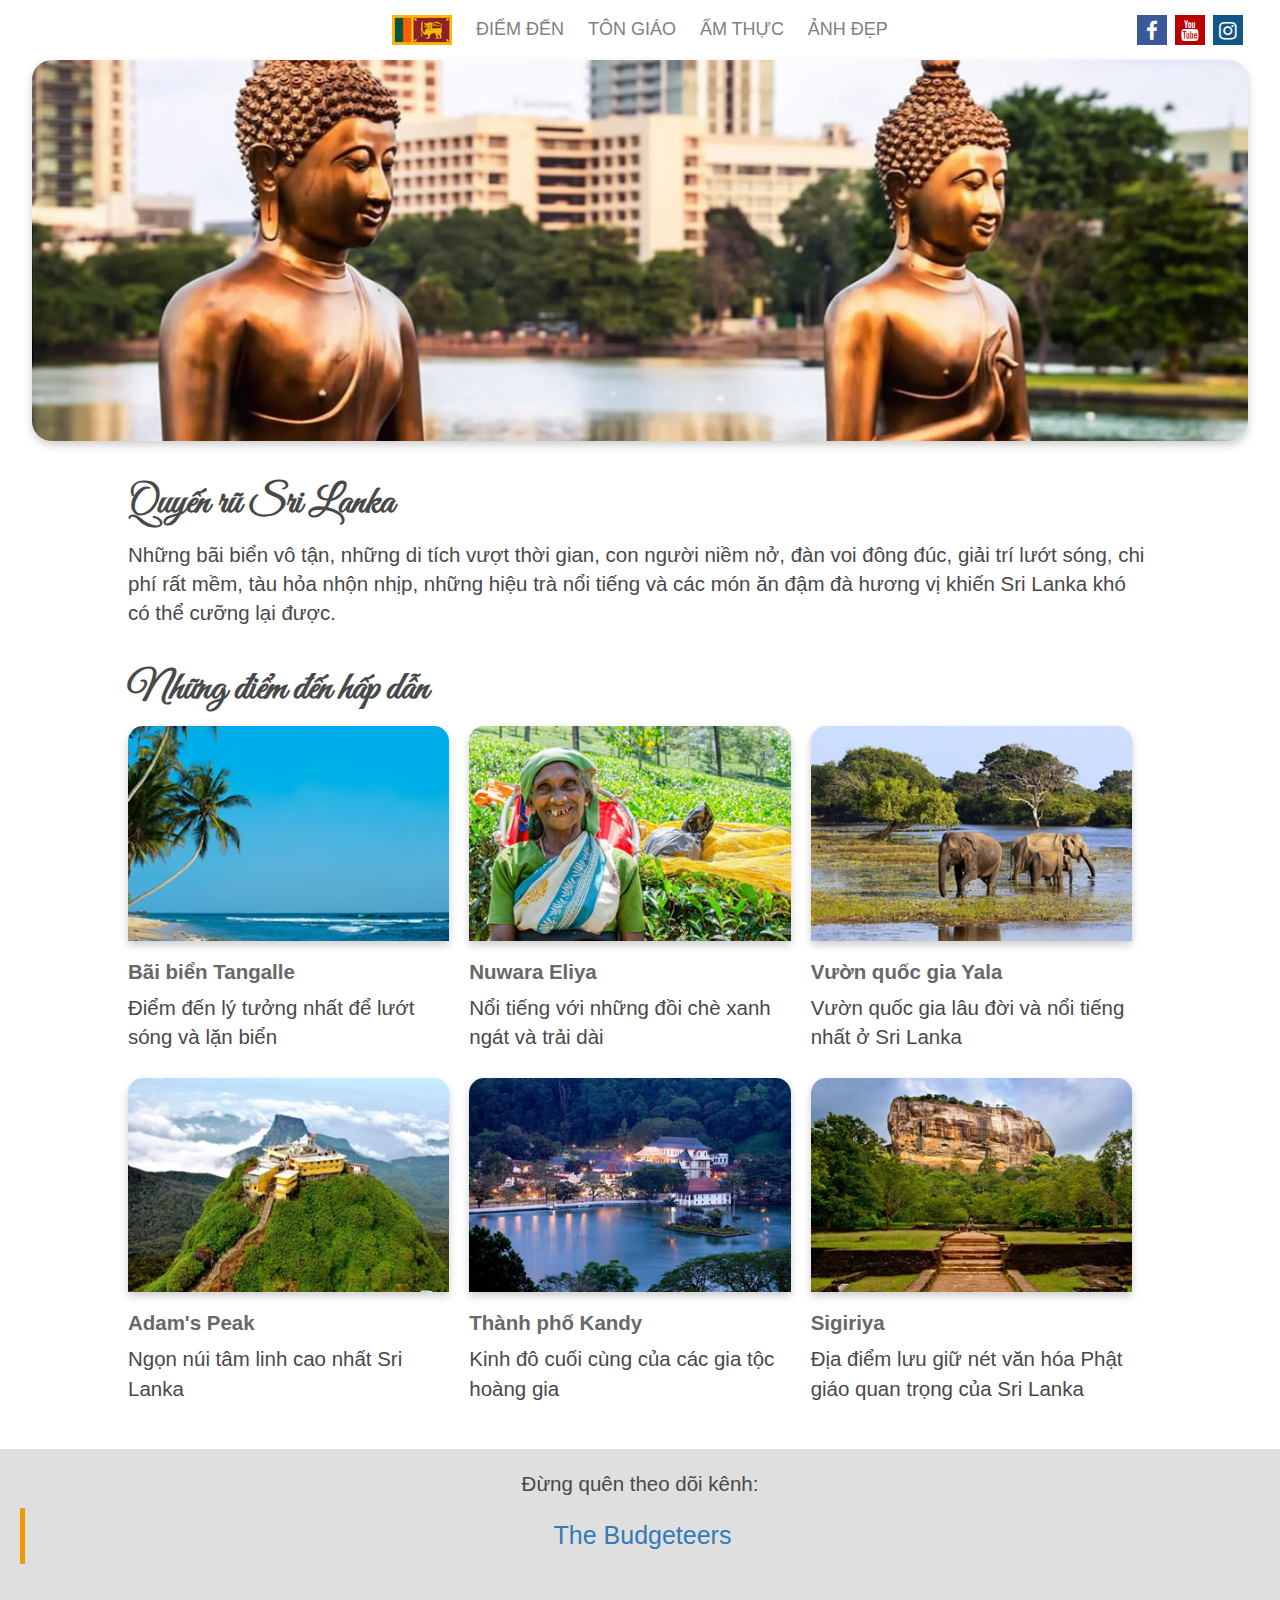
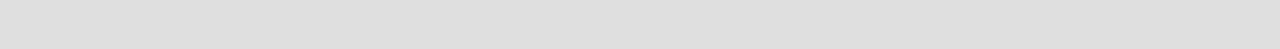
<file: index.html>
<!DOCTYPE html>
<html lang="vi">
<head>
    <meta charset="UTF-8">
    <title>Du lịch Sri Lanka</title>
    <meta name="description" content="Giới thiệu một điểm đến hấp dẫn mới ở Châu Á">
    <meta name="keywords" content="sri lanka, đi đâu ở sri lanka, làm gì ở sri lanka, ăn gì ở sri lanka, du lịch sri lanka, phượt sri lanka, du hành sri lanka, hành trình sri lanka, sri lanka surfing, món ăn sri lanka, cà ri sri lanka, tour sri lanka">
    <meta name="viewport" content="width=device-width, initial-scale=1">
    
    <link rel="stylesheet" href="https://maxcdn.bootstrapcdn.com/bootstrap/3.4.1/css/bootstrap.min.css">
    <link href="https://fonts.googleapis.com/css2?family=Great+Vibes&display=swap" rel="stylesheet">
    <link rel="stylesheet" href="https://cdnjs.cloudflare.com/ajax/libs/font-awesome/4.7.0/css/font-awesome.min.css">
    <link rel="stylesheet" type="text/css" href="style-srilanka.css" > 

    <!-- Global site tag (gtag.js) - Google Analytics -->
    <script async src="https://www.googletagmanager.com/gtag/js?id=G-GMYBDYXPGG"></script>
    <script>
    window.dataLayer = window.dataLayer || [];
    function gtag(){dataLayer.push(arguments);}
    gtag('js', new Date());

    gtag('config', 'G-GMYBDYXPGG');
    </script>
</head>

<body>

<!--------------------- Pluggin facebook--------------------->
    
<div id="fb-root"></div>
    <script async defer crossorigin="anonymous" src="https://connect.facebook.net/en_US/sdk.js#xfbml=1&version=v13.0" nonce="rnxV7V1b"></script>

<!--------------------- Menu--------------------->

<nav>
<ul class="menu">
    <li><a href="index.html"><img src="images/sri-lanka-flag.jpg" alt="Sri Lanka flag"></a></li>
    <li><a href="index.html">Điểm đến</a></li>
    <li><a href="religion.html">Tôn giáo</a></li>
    <li><a href="food.html">Ẩm thực</a></li>
    <li><a href="gallery.html">Ảnh đẹp</a></li>    
</ul>
</nav>

<!---------------------Social media buttons--------------------->

<div class="social">
    <a href="https://www.facebook.com/Budgeteers/" class="fa fa-facebook" target="_blank"></a>
    <a href="https://www.youtube.com/channel/UCckFCPnDSf9mMCkdEq7tTcQ" class="fa fa-youtube" target="_blank"></a>
    <a href="https://www.instagram.com/accounts/login/?next=/thebudgeteers/" class="fa fa-instagram" target="_blank"></a>
</div>


<!---------------------Banner--------------------->

<section class="banner">
    <img src="images/image1.jpg" alt="Quyến rũ Sri Lanka">                  
</section>        

<!---------------------Điểm đến--------------------->

<section class="destination">

    <h1>Quyến rũ Sri Lanka</h1>
    <p>Những bãi biển vô tận, những di tích vượt thời gian, con người niềm nở, đàn voi đông đúc, giải trí lướt sóng, chi phí rất mềm, tàu hỏa nhộn nhịp, những hiệu trà nổi tiếng và các món ăn đậm đà hương vị khiến Sri Lanka khó có thể cưỡng lại được.</p>
    <h1>Những điểm đến hấp dẫn</h1>

    <div class="container-fluid">
        <div class="row">

            <div class="col-xs-12  col-sm-6  col-md-4  column">                
                <a href="view-tangalle.html" title="Bãi biển Tangalle"><img src="images/tangalle.jpg" alt="Bãi biển Tangalle"></a>
                <div class="text">
                    <h2>Bãi biển Tangalle</h2>
                    <p>Điểm đến lý tưởng nhất để lướt sóng và lặn biển</p>
                </div>                                 
            </div>    

            <div class="col-xs-12  col-sm-6  col-md-4  column">                
                <a href="view-tangalle.html" title="Nuwara Eliya"><img src="images/nuwara-eliya.jpg" alt="Nuwara Eliya"></a>
                <div class="text">
                    <h2>Nuwara Eliya</h2>
                    <p>Nổi tiếng với những đồi chè xanh ngát và trải dài </p>
                </div>                                 
            </div>       
  

            <div class="col-xs-12  col-sm-6  col-md-4  column">                
                <a href="view-tangalle.html" title="Vườn quốc gia Yala"><img src="images/yala.jpg" alt="Vườn quốc gia Yala"></a>
                <div class="text">
                    <h2>Vườn quốc gia Yala</h2>
                    <p>Vườn quốc gia lâu đời và nổi tiếng nhất ở Sri Lanka</p>
                </div>                                 
            </div>     


            <div class="col-xs-12  col-sm-6  col-md-4  column">                
                <a href="view-tangalle.html" title="Adams Peak"><img src="images/adams-peak.jpg" alt="Adams Peak"></a>
                <div class="text">
                    <h2>Adam's Peak</h2>
                    <p>Ngọn núi tâm linh cao nhất Sri Lanka</p>
                </div>                                 
            </div>     

           

            <div class="col-xs-12  col-sm-6  col-md-4  column">                
                <a href="view-tangalle.html" title="Thành phố Kandy"><img src="images/kandy.jpg" alt="Thành phố Kandy"></a>
                <div class="text">
                    <h2>Thành phố Kandy</h2>
                    <p>Kinh đô cuối cùng của các gia tộc hoàng gia</p>
                </div>                                 
            </div>         


            <div class="col-xs-12  col-sm-6  col-md-4  column">                
                <a href="view-tangalle.html" title="Sigiriya"><img src="images/sigiriya.jpg" alt="Sigiriya"></a>
                <div class="text">
                    <h2>Sigiriya</h2>
                    <p>Địa điểm lưu giữ nét văn hóa Phật giáo quan trọng của Sri Lanka</p>
                </div>                                 
            </div>     
        </div>            
    </div>    

</section>


<!---------------------Footer--------------------->

<footer>
    <div class="footer">
        <div class="follow">
            <p>Đừng quên theo dõi kênh:</p>
            <div class="fb-page" data-href="https://www.facebook.com/Budgeteers/" data-tabs="timeline" data-width="230" data-height="50" data-small-header="true" data-adapt-container-width="false" data-hide-cover="false" data-show-facepile="false"><blockquote cite="https://www.facebook.com/Budgeteers/" class="fb-xfbml-parse-ignore"><a href="https://www.facebook.com/Budgeteers/">The Budgeteers</a></blockquote></div>
        </div>
    </div>
    </div>

</footer>

</body>
</html>
</file>
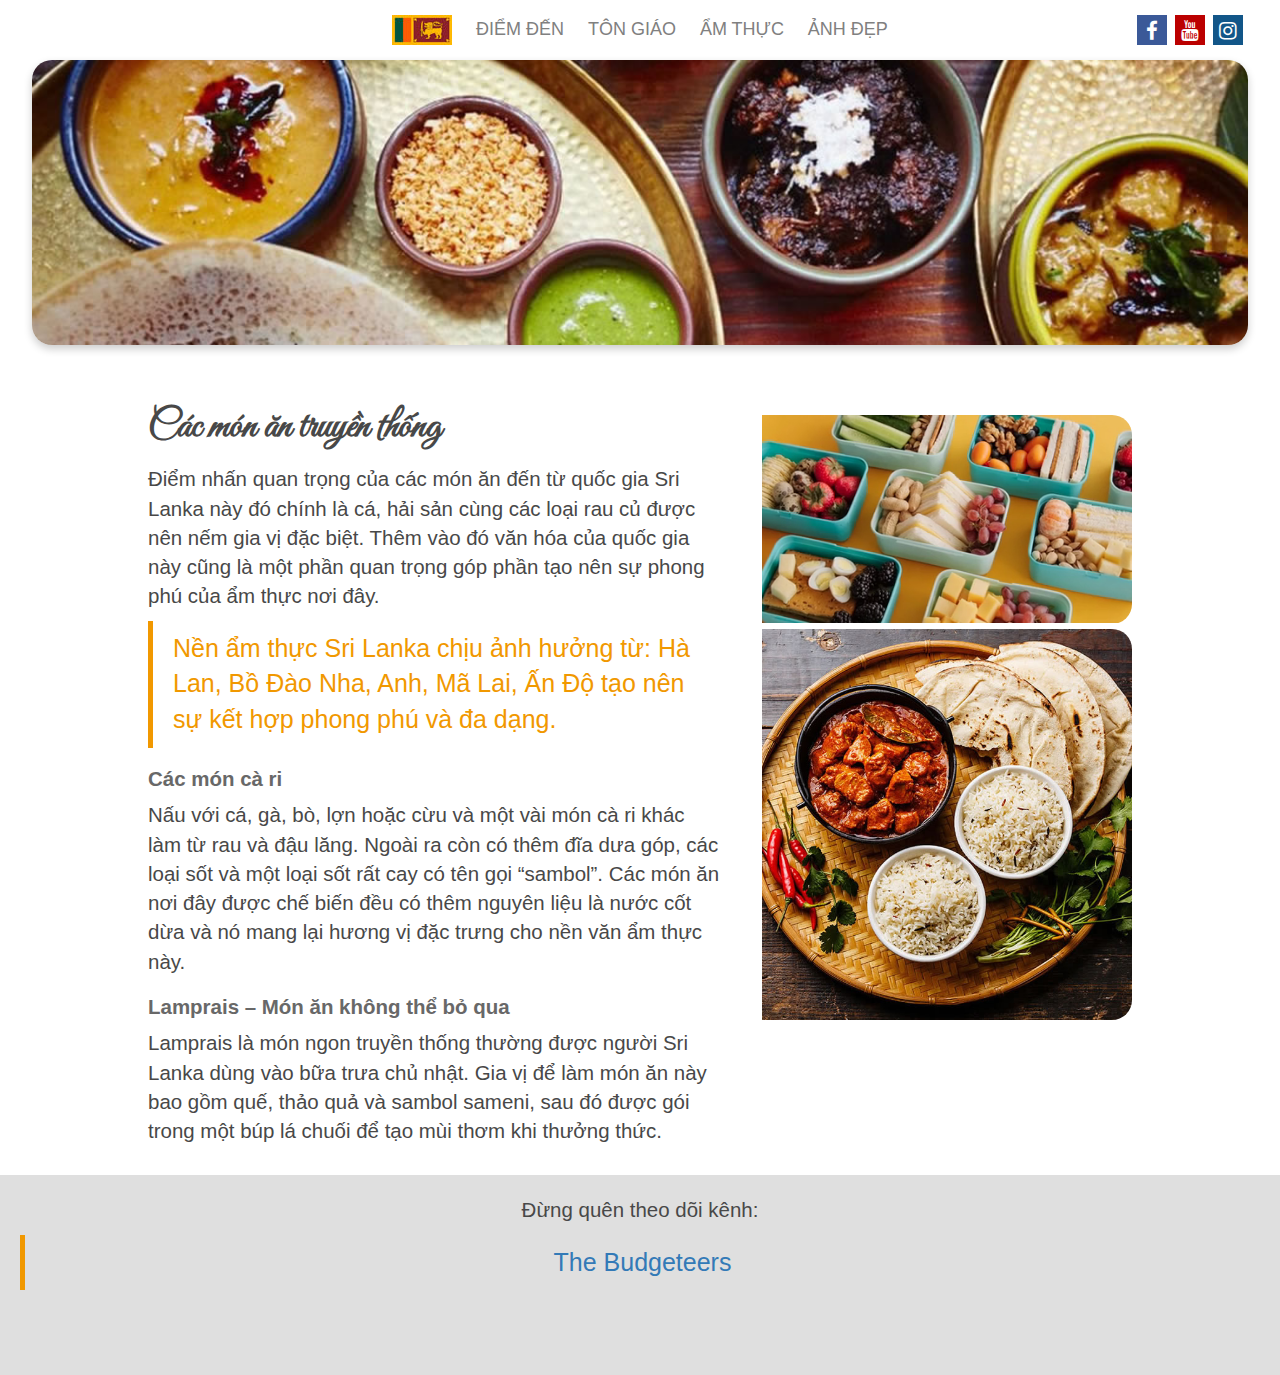
<file: food.html>
<!DOCTYPE html>
<html lang="vi">
<head>
    <meta charset="UTF-8">
    <title>Ẩm thực Sri Lanka</title>
    <meta name="description" content="Các món ăn truyền thống">
    <meta name="keywords" content="món ăn sri lanka, cà ri sri lanka, ẩm thực sri lanka, ẩm thực châu á, thức ăn đường phố sri lanka, hải sản sri lanka, đảo sri lanka, ăn gì ở sri lanka, du lịch sri lanka, món ăn truyền thống">
    <meta name="viewport" content="width=device-width, initial-scale=1">

    <link rel="stylesheet" href="https://maxcdn.bootstrapcdn.com/bootstrap/3.4.1/css/bootstrap.min.css">
    <link href="https://fonts.googleapis.com/css2?family=Great+Vibes&display=swap" rel="stylesheet">
    <link rel="stylesheet" href="https://cdnjs.cloudflare.com/ajax/libs/font-awesome/4.7.0/css/font-awesome.min.css">
    <link rel="stylesheet" type="text/css" href="style-srilanka.css" > 

</head>

<body>

<!--------------------- Pluggin facebook--------------------->
    
<div id="fb-root"></div>
    <script async defer crossorigin="anonymous" src="https://connect.facebook.net/en_US/sdk.js#xfbml=1&version=v13.0" nonce="rnxV7V1b"></script>

<!--------------------- Menu--------------------->

<nav>
<ul class="menu">
    <li><a href="index.html"><img src="images/sri-lanka-flag.jpg" alt="Sri Lanka flag"></a></li>
    <li><a href="index.html">Điểm đến</a></li>
    <li><a href="religion.html">Tôn giáo</a></li>
    <li><a href="food.html">Ẩm thực</a></li>
    <li><a href="gallery.html">Ảnh đẹp</a></li>    
</ul>
</nav>

<!---------------------Social media buttons--------------------->

<div class="social">
    <a href="https://www.facebook.com/Budgeteers/" class="fa fa-facebook" target="_blank"></a>
    <a href="https://www.youtube.com/channel/UCckFCPnDSf9mMCkdEq7tTcQ" class="fa fa-youtube" target="_blank"></a>
    <a href="https://www.instagram.com/accounts/login/?next=/thebudgeteers/" class="fa fa-instagram" target="_blank"></a>
</div>


<!---------------------Banner--------------------->

<section class="banner">
    <img src="images/image4.jpg" alt="Ẩm thực Sri Lanka">                  
</section>        

<!---------------------Main--------------------->

<section class="main">

    
        <div class="content column">
            <h1>Các món ăn truyền thống</h1>
            <p>Điểm nhấn quan trọng của các món ăn đến từ quốc gia Sri Lanka này đó chính là cá, hải sản cùng các loại rau củ được nên nếm gia vị đặc biệt. Thêm vào đó văn hóa của quốc  gia này cũng là một phần quan trọng góp phần tạo nên sự phong phú của ẩm thực nơi đây.</p>           
            
            <blockquote>Nền ẩm thực Sri Lanka chịu ảnh hưởng từ: Hà Lan, Bồ Đào Nha, Anh, Mã Lai, Ấn Độ tạo nên sự kết hợp phong phú và đa dạng.</blockquote>
            <h2>Các món cà ri </h2>
            <p>Nấu với cá, gà, bò, lợn hoặc cừu và một vài món cà ri khác làm từ rau và đậu lăng. Ngoài ra còn có thêm đĩa dưa góp, các loại sốt và một loại sốt rất cay có tên gọi “sambol”. Các món ăn nơi đây được chế biến đều có thêm nguyên liệu là nước cốt dừa và nó mang lại hương vị đặc trưng cho nền văn ẩm thực này.</p>               
            <h2>Lamprais – Món ăn không thể bỏ qua</h2>
            <p>Lamprais là món ngon truyền thống thường được người Sri Lanka dùng vào bữa trưa chủ nhật. Gia vị để làm món ăn này bao gồm quế, thảo quả và sambol sameni, sau đó được gói trong một búp lá chuối để tạo mùi thơm khi thưởng thức.</p>
                
        </div>

        <div class="aside column">
            <video class="food" autoplay muted loop>
                <source src="video/food.mp4" type="video/mp4">
            </video>
            <img src="images/image5.jpg" alt="Ẩm thực Sri Lanka">                  
            
        </div>
    
   

</section>    

<!---------------------Footer--------------------->

<footer>
    <div class="footer">
        <div class="follow">
            <p>Đừng quên theo dõi kênh:</p>
            <div class="fb-page" data-href="https://www.facebook.com/Budgeteers/" data-tabs="timeline" data-width="230" data-height="50" data-small-header="true" data-adapt-container-width="false" data-hide-cover="false" data-show-facepile="false"><blockquote cite="https://www.facebook.com/Budgeteers/" class="fb-xfbml-parse-ignore"><a href="https://www.facebook.com/Budgeteers/">The Budgeteers</a></blockquote></div>
        </div>
    </div>
    </div>

</footer>

</body>
</html>
</file>
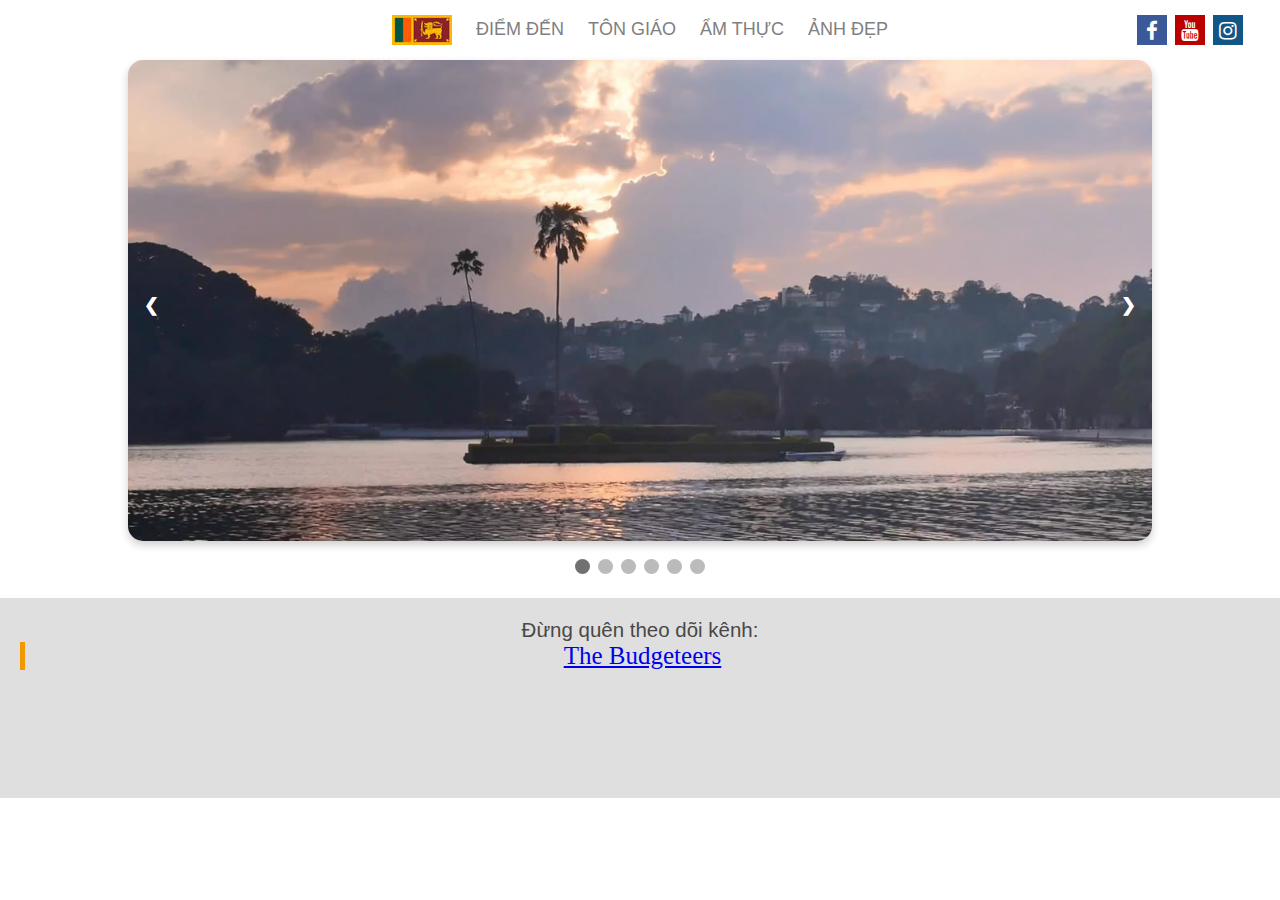
<file: gallery.html>
<!DOCTYPE html>
<html lang="vi">
<head>
    <meta charset="UTF-8">
    <title>Ảnh đẹp Sri Lanka</title> 
    <meta name="description" content="Thư viện ảnh du lịch Sri Lanka">
    <meta name="keywords" content="sri lanka, đảo sri lanka, đi đâu ở sri lanka, làm gì ở sri lanka, ăn gì ở sri lanka, du lịch sri lanka, phượt sri lanka, du hành sri lanka, hành trình sri lanka, sri lanka surfing, món ăn sri lanka, cà ri sri lanka, tour sri lanka, Nuwara Eliya, Sigiriya, Polonnaruwa, Kandy, Đền Sri Dalada Maligawa, Đền Koneswaram, bãi biển, đồi chè, đỉnh Adam, tượng Phật trắng, làng quê sri lanka">
    <meta name="viewport" content="width=device-width, initial-scale=1">

    <link rel="stylesheet" href="https://cdnjs.cloudflare.com/ajax/libs/font-awesome/4.7.0/css/font-awesome.min.css">
    <link rel="stylesheet" type="text/css" href="style-srilanka.css" > 

</head>

<body>

<!--------------------- Pluggin facebook--------------------->
    
<div id="fb-root"></div>
    <script async defer crossorigin="anonymous" src="https://connect.facebook.net/en_US/sdk.js#xfbml=1&version=v13.0" nonce="rnxV7V1b"></script>

<!--------------------- Menu--------------------->

<nav>
  <ul class="menu">
      <li><a href="index.html"><img src="images/sri-lanka-flag.jpg" alt="Sri Lanka flag"></a></li>
      <li><a href="index.html">Điểm đến</a></li>
      <li><a href="religion.html">Tôn giáo</a></li>
      <li><a href="food.html">Ẩm thực</a></li>
      <li><a href="gallery.html">Ảnh đẹp</a></li>    
  </ul>
  </nav>

<!---------------------Social media buttons--------------------->

<div class="social">
    <a href="https://www.facebook.com/Budgeteers/" class="fa fa-facebook" target="_blank"></a>
    <a href="https://www.youtube.com/channel/UCckFCPnDSf9mMCkdEq7tTcQ" class="fa fa-youtube" target="_blank"></a>
    <a href="https://www.instagram.com/accounts/login/?next=/thebudgeteers/" class="fa fa-instagram" target="_blank"></a>
</div>


<!---------------------Image slideshow---------------------
    Phần này copy và chỉnh sửa từ w3schools.com--------->


<section class="gallery">
    
    <div class="slideshow-container">

        <div class="mySlides fade">          
          <img src="images/slide1.jpg" alt="Bãi biển">          
        </div>
        
        <div class="mySlides fade">          
            <img src="images/slide2.jpg" alt="Chụp ảnh trên bãi biển">          
          </div>

          <div class="mySlides fade">          
            <img src="images/slide3.jpg" alt="Đồi chè">          
          </div>

          <div class="mySlides fade">          
            <img src="images/slide4.jpg" alt="Hoàng hôn ở làng quê">          
          </div>

          <div class="mySlides fade">          
            <img src="images/slide5.jpg" alt="Đỉnh Adam">          
          </div>

          <div class="mySlides fade">          
            <img src="images/slide6.jpg" alt="Tượng Phật trắng">          
          </div>
        
        <a class="prev" onclick="plusSlides(-1)">❮</a>
        <a class="next" onclick="plusSlides(1)">❯</a>
        
        </div>
        <br>
        
        <div class="dot-nav">
          <span class="dot" onclick="currentSlide(1)"></span> 
          <span class="dot" onclick="currentSlide(2)"></span> 
          <span class="dot" onclick="currentSlide(3)"></span> 
          <span class="dot" onclick="currentSlide(4)"></span> 
          <span class="dot" onclick="currentSlide(5)"></span> 
          <span class="dot" onclick="currentSlide(6)"></span> 
        </div>
        
        <script>
            let slideIndex = 1;
            showSlides(slideIndex);
           
            function plusSlides(n) {
            showSlides(slideIndex += n);
            }
            
            function currentSlide(n) {
            showSlides(slideIndex = n);
            }
            
            function showSlides(n) {
            let i;
            let slides = document.getElementsByClassName("mySlides");
            let dots = document.getElementsByClassName("dot");
            
            if (n > slides.length) {slideIndex = 1}    
            if (n < 1) {slideIndex = slides.length}
            for (i = 0; i < slides.length; i++) {
                slides[i].style.display = "none";  
            }
            for (i = 0; i < dots.length; i++) {
                dots[i].className = dots[i].className.replace(" active", "");
            }
            slides[slideIndex-1].style.display = "block";  
            dots[slideIndex-1].className += " active";
            } 
        
        </script>

</section>    

<!---------------------Footer--------------------->

<footer>
    <div class="footer">
        <div class="follow">
          <p>Đừng quên theo dõi kênh:</p>
            <div class="fb-page" data-href="https://www.facebook.com/Budgeteers/" data-tabs="timeline" data-width="230" data-height="50" data-small-header="true" data-adapt-container-width="false" data-hide-cover="false" data-show-facepile="false"><blockquote cite="https://www.facebook.com/Budgeteers/" class="fb-xfbml-parse-ignore"><a href="https://www.facebook.com/Budgeteers/">The Budgeteers</a></blockquote></div>
        </div>
    </div>
    </div>

</footer>

</body>
</html>
</file>
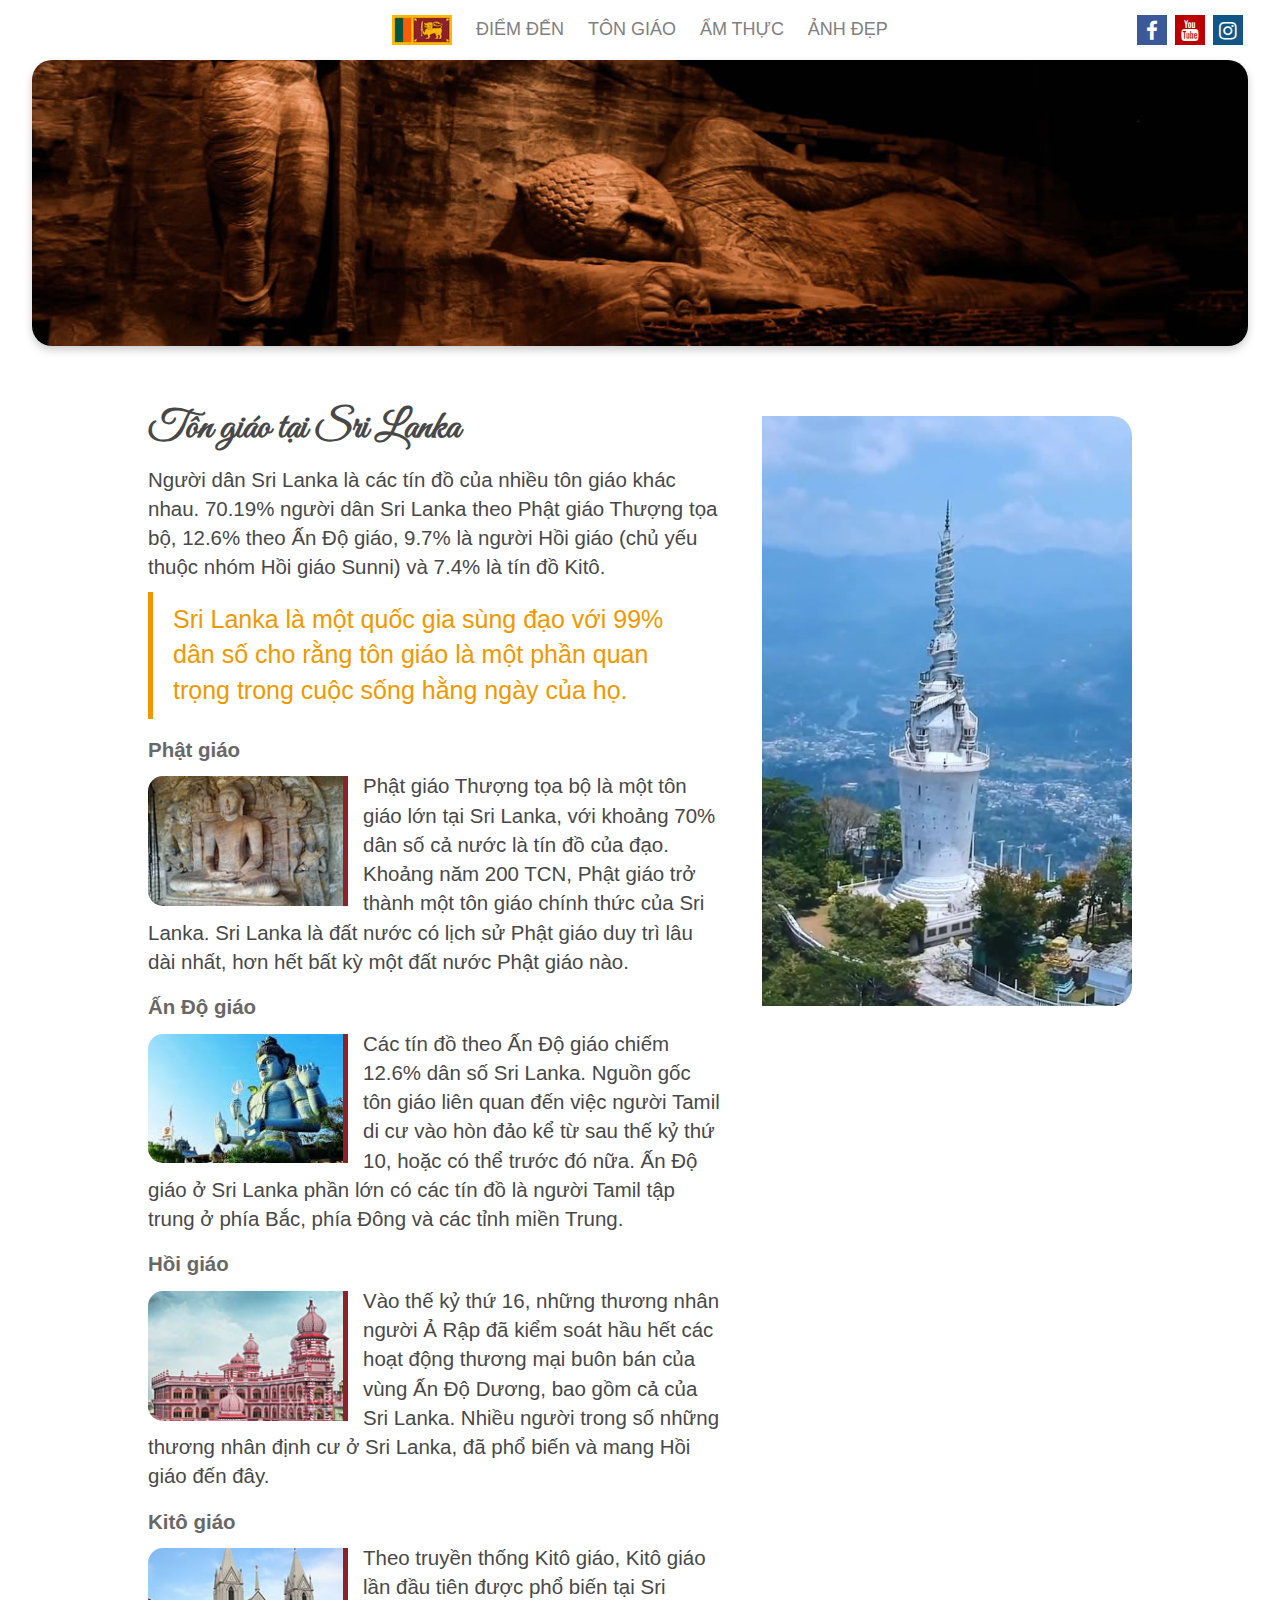
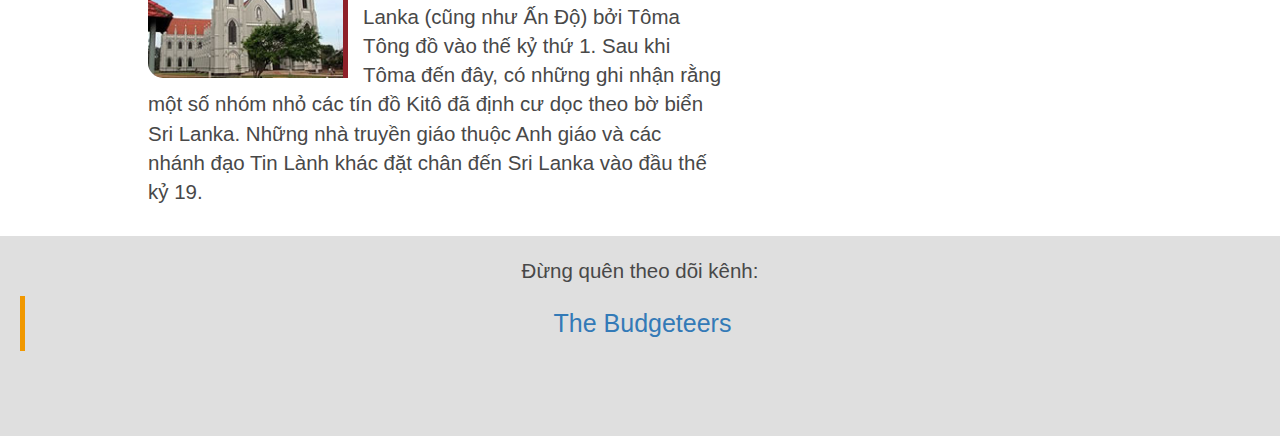
<file: religion.html>
<!DOCTYPE html>
<html lang="vi">
<head>
    <meta charset="UTF-8">
    <title>Tôn giáo tại Sri Lanka</title>
    <meta name="description" content="Đời sống tâm linh của người dân Sri Lanka">
    <meta name="keywords" content="phật giáo sri lanka, ấn độ giáo sri lanka, hồi giáo sri lanka, kitô giáo sri lanka, tôn giáo sri lanka, tín ngưỡng sri lanka, tâm linh, văn hóa sri lanka, Nuwara Eliya, Sigiriya, Polonnaruwa, Kandy, Đền Sri Dalada Maligawa, Đền Koneswaram">
    <meta name="viewport" content="width=device-width, initial-scale=1">

    <link rel="stylesheet" href="https://maxcdn.bootstrapcdn.com/bootstrap/3.4.1/css/bootstrap.min.css">
    <link href="https://fonts.googleapis.com/css2?family=Great+Vibes&display=swap" rel="stylesheet">
    <link rel="stylesheet" href="https://cdnjs.cloudflare.com/ajax/libs/font-awesome/4.7.0/css/font-awesome.min.css">
    <link rel="stylesheet" type="text/css" href="style-srilanka.css" > 

</head>

<body>

<!--------------------- Pluggin facebook--------------------->
    
<div id="fb-root"></div>
    <script async defer crossorigin="anonymous" src="https://connect.facebook.net/en_US/sdk.js#xfbml=1&version=v13.0" nonce="rnxV7V1b"></script>

<!--------------------- Menu--------------------->

<nav>
<ul class="menu">
    <li><a href="index.html"><img src="images/sri-lanka-flag.jpg" alt="Sri Lanka flag"></a></li>
    <li><a href="index.html">Điểm đến</a></li>
    <li><a href="religion.html">Tôn giáo</a></li>
    <li><a href="food.html">Ẩm thực</a></li>
    <li><a href="gallery.html">Ảnh đẹp</a></li>   
</ul>
</nav>

<!---------------------Social media buttons--------------------->

<div class="social">
    <a href="https://www.facebook.com/Budgeteers/" class="fa fa-facebook" target="_blank"></a>
    <a href="https://www.youtube.com/channel/UCckFCPnDSf9mMCkdEq7tTcQ" class="fa fa-youtube" target="_blank"></a>
    <a href="https://www.instagram.com/accounts/login/?next=/thebudgeteers/" class="fa fa-instagram" target="_blank"></a>
</div>


<!---------------------Banner--------------------->

<section class="banner">
    <img src="images/image6.jpg" alt="Ẩm thực Sri Lanka">                  
</section>        

<!---------------------Main--------------------->

<section class="main">

        <div class="content">
            <h1>Tôn giáo tại Sri Lanka</h1>
            <p>Người dân Sri Lanka là các tín đồ của nhiều tôn giáo khác nhau. 70.19% người dân Sri Lanka theo Phật giáo Thượng tọa bộ, 12.6% theo Ấn Độ giáo, 9.7% là người Hồi giáo (chủ yếu thuộc nhóm Hồi giáo Sunni) và 7.4% là tín đồ Kitô.</p>           
            
            <blockquote>Sri Lanka là một quốc gia sùng đạo với 99% dân số cho rằng tôn giáo là một phần quan trọng trong cuộc sống hằng ngày của họ.</blockquote>
            
            <h2>Phật giáo </h2>
            <p><img class="img-inline" src="images/polonnaruwa-sm.jpg" alt="Phật giáo">Phật giáo Thượng tọa bộ là một tôn giáo lớn tại Sri Lanka, với khoảng 70% dân số cả nước là tín đồ của đạo. Khoảng năm 200 TCN, Phật giáo trở thành một tôn giáo chính thức của Sri Lanka. Sri Lanka là đất nước có lịch sử Phật giáo duy trì lâu dài nhất, hơn hết bất kỳ một đất nước Phật giáo nào.</p>               
            <h2>Ấn Độ giáo</h2>
            <p><img class="img-inline" src="images/religion2.jpg" alt="Ấn giáo">Các tín đồ theo Ấn Độ giáo chiếm 12.6% dân số Sri Lanka. Nguồn gốc tôn giáo liên quan đến việc người Tamil di cư vào hòn đảo kể từ sau thế kỷ thứ 10, hoặc có thể trước đó nữa. Ấn Độ giáo ở Sri Lanka phần lớn có các tín đồ là người Tamil tập trung ở phía Bắc, phía Đông và các tỉnh miền Trung.</p>
            <h2>Hồi giáo</h2>
            <p><img class="img-inline" src="images/religion3.jpg" alt="Hồi giáo">Vào thế kỷ thứ 16, những thương nhân người Ả Rập đã kiểm soát hầu hết các hoạt động thương mại buôn bán của vùng Ấn Độ Dương, bao gồm cả của Sri Lanka. Nhiều người trong số những thương nhân định cư ở Sri Lanka, đã phổ biến và mang Hồi giáo đến đây. </p>
            <h2>Kitô giáo</h2>
            <p><img class="img-inline" src="images/religion4.jpg" alt="Kitô giáo">Theo truyền thống Kitô giáo, Kitô giáo lần đầu tiên được phổ biến tại Sri Lanka (cũng như Ấn Độ) bởi Tôma Tông đồ vào thế kỷ thứ 1. Sau khi Tôma đến đây, có những ghi nhận rằng một số nhóm nhỏ các tín đồ Kitô đã định cư dọc theo bờ biển Sri Lanka. Những nhà truyền giáo thuộc Anh giáo và các nhánh đạo Tin Lành khác đặt chân đến Sri Lanka vào đầu thế kỷ 19.</p>            
        </div>

        <div class="aside">            
            <img src="images/image7.jpg" alt="Tôn giáo tại Sri Lanka">                              
        </div>      

</section>    

<!---------------------Footer--------------------->

<footer>
    <div class="footer">
        <div class="follow">
            <p>Đừng quên theo dõi kênh:</p>
            <div class="fb-page" data-href="https://www.facebook.com/Budgeteers/" data-tabs="timeline" data-width="230" data-height="50" data-small-header="true" data-adapt-container-width="false" data-hide-cover="false" data-show-facepile="false"><blockquote cite="https://www.facebook.com/Budgeteers/" class="fb-xfbml-parse-ignore"><a href="https://www.facebook.com/Budgeteers/">The Budgeteers</a></blockquote></div>
        </div>
    </div>
    </div>

</footer>

</body>
</html>
</file>
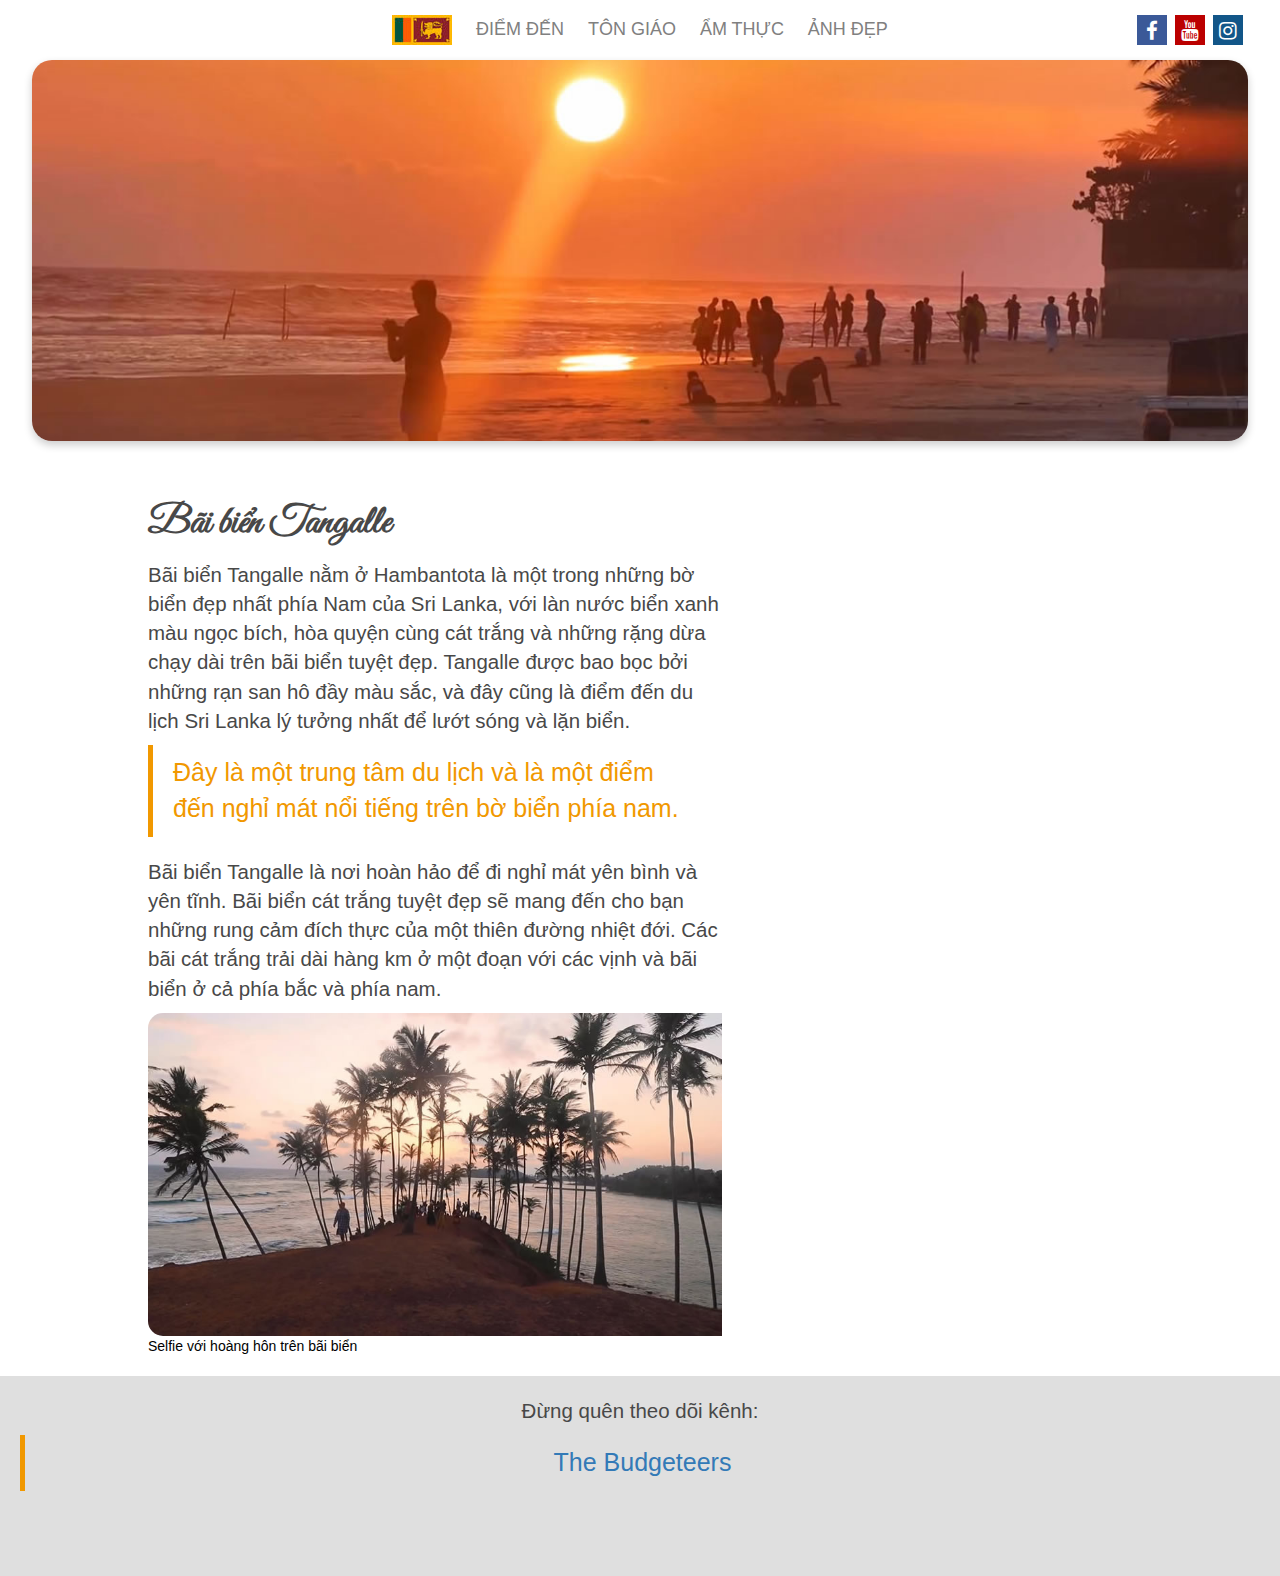
<file: view-tangalle.html>
<!DOCTYPE html>
<html lang="vi">
<head>
    <meta charset="UTF-8">
    <title>Bãi biển Tangalle [Demo chung cho các trang view]</title>
    <meta name="description" content="Điểm đến lý tưởng để lướt sóng và lặn biển">
    <meta name="keywords" content="bãi biển Tangalle, sri lanka, đảo sri lanka, đi đâu ở sri lanka, làm gì ở sri lanka, du lịch sri lanka, phượt sri lanka, du hành sri lanka, hành trình sri lanka, sri lanka surfing, tour sri lanka, lướt sóng, lặn biển, bãi biển sri lanka, du lịch biển">
    <meta name="viewport" content="width=device-width, initial-scale=1">

    <link rel="stylesheet" href="https://maxcdn.bootstrapcdn.com/bootstrap/3.4.1/css/bootstrap.min.css">
    <link href="https://fonts.googleapis.com/css2?family=Great+Vibes&display=swap" rel="stylesheet">
    <link rel="stylesheet" href="https://cdnjs.cloudflare.com/ajax/libs/font-awesome/4.7.0/css/font-awesome.min.css">
    <link rel="stylesheet" type="text/css" href="style-srilanka.css" > 

</head>

<body>

<!--------------------- Pluggin facebook--------------------->
    
<div id="fb-root"></div>
    <script async defer crossorigin="anonymous" src="https://connect.facebook.net/en_US/sdk.js#xfbml=1&version=v13.0" nonce="rnxV7V1b"></script>

<!--------------------- Menu--------------------->

<nav>
<ul class="menu">
    <li><a href="index.html"><img src="images/sri-lanka-flag.jpg" alt="Sri Lanka flag"></a></li>
    <li><a href="index.html">Điểm đến</a></li>
    <li><a href="religion.html">Tôn giáo</a></li>
    <li><a href="food.html">Ẩm thực</a></li>
    <li><a href="gallery.html">Ảnh đẹp</a></li> 
</ul>
</nav>

<!---------------------Social media buttons--------------------->

<div class="social">
    <a href="https://www.facebook.com/Budgeteers/" class="fa fa-facebook" target="_blank"></a>
    <a href="https://www.youtube.com/channel/UCckFCPnDSf9mMCkdEq7tTcQ" class="fa fa-youtube" target="_blank"></a>
    <a href="https://www.instagram.com/accounts/login/?next=/thebudgeteers/" class="fa fa-instagram" target="_blank"></a>
</div>


<!---------------------Banner--------------------->

<section class="banner">
    <img src="images/image2.jpg" alt="Bãi biển Tangalle">                  
</section>        

<!---------------------Main--------------------->

<section class="main">
    
        <div class="content">
            <h1>Bãi biển Tangalle</h1>
            <p>Bãi biển Tangalle nằm ở Hambantota là một trong những bờ biển đẹp nhất phía Nam của Sri Lanka, với làn nước biển xanh màu ngọc bích, hòa quyện cùng cát trắng và những rặng dừa chạy dài trên bãi biển tuyệt đẹp. Tangalle được bao bọc bởi những rạn san hô đầy màu sắc, và đây cũng là điểm đến du lịch Sri Lanka lý tưởng nhất để lướt sóng và lặn biển.</p>           
            <blockquote>Đây là một trung tâm du lịch và là một điểm đến nghỉ mát nổi tiếng trên bờ biển phía nam.</blockquote>
            <p>Bãi biển Tangalle là nơi hoàn hảo để đi nghỉ mát yên bình và yên tĩnh. Bãi biển cát trắng tuyệt đẹp sẽ mang đến cho bạn những rung cảm đích thực của một thiên đường nhiệt đới. Các bãi cát trắng trải dài hàng km ở một đoạn với các vịnh và bãi biển ở cả phía bắc và phía nam.</p>               
            <picture>
                <img src="images/image3.jpg" alt="Selfie trên bãi biển Tangalle">  
                <caption>Selfie với hoàng hôn trên bãi biển</caption>
            </picture>           
                
        </div>

        <div class="aside">
            <iframe class="map" src="https://www.google.com/maps/embed?pb=!1m18!1m12!1m3!1d3967.7967566448897!2d80.7986873242052!3d6.022615045638126!2m3!1f0!2f0!3f0!3m2!1i1024!2i768!4f13.1!3m3!1m2!1s0x3ae14ad03c6441dd%3A0xc28cb7c1a1dad59e!2sTangalle%20Beach!5e0!3m2!1sen!2s!4v1649814886205!5m2!1sen!2s" 
            allowfullscreen="" loading="lazy" referrerpolicy="no-referrer-when-downgrade"></iframe>
        </div>
    
   

</section>    

<!---------------------Footer--------------------->

<footer>
    <div class="footer">
        <div class="follow">
            <p>Đừng quên theo dõi kênh:</p>
            <div class="fb-page" data-href="https://www.facebook.com/Budgeteers/" data-tabs="timeline" data-width="230" data-height="50" data-small-header="true" data-adapt-container-width="false" data-hide-cover="false" data-show-facepile="false"><blockquote cite="https://www.facebook.com/Budgeteers/" class="fb-xfbml-parse-ignore"><a href="https://www.facebook.com/Budgeteers/">The Budgeteers</a></blockquote></div>
        </div>
    </div>
    </div>

</footer>

</body>
</html>
</file>
<file: style-srilanka.css>
* {
    box-sizing: border-box;
    margin: 0;
    padding: 0;
}

body {
    width: 100%;
    height: 100%;
    top: 0;
    left: 0;
    color: rgb(0, 0, 0);
}

/* for mobil, default-------------------------------------------------------------- */

/*---------------------Menu---------------------*/

.menu {
    list-style-type: none;    
    overflow: hidden;    
    text-align: center;         
    margin-bottom: 0;
}

.menu::after {
    content: "";
    clear: both;
    display: table;
}

.menu img {
    vertical-align: middle;
}

.menu li {
    display: inline-block;    
}

.menu li a{
    display: inline-block;
    padding: 10px 5px;
    text-transform: uppercase;
    font-family: Calibri, sans-serif;    
    font-size: 1.6vw;
    color:gray;
    text-align: center;
    text-decoration: none;
}

.menu li:nth-child(1) img {
    width: 70%;
    height: auto;
}

.menu li:nth-child(2) a:hover{
    background-color: #FFB700;
    color: white;
    transition: background-color 700ms;
}

.menu li:nth-child(3) a:hover{
    background-color: #015641;
    color: white;
    transition: background-color 700ms;
}

.menu li:nth-child(4) a:hover{
    background-color: #FF5C03;
    color: white;
    transition: background-color 700ms;
}

.menu li:nth-child(5) a:hover{
    background-color: #8E2029;
    color: white;
    transition: background-color 700ms;
}

/*---------------------Social media buttons---------------------*/

.social {
    text-align: center;
}

.social .fa {
    padding: 6px;
    font-size: 1.6vw;
    width: 30px;
    height: 30px;
    text-align: center;
    text-decoration: none;
    margin: 0 2px 15px;
  }
  
  .social .fa:hover {
      opacity: 0.7;
  }
  
  .social .fa-facebook {
    background: #3B5998;
    color: white;
  }

  .social .fa-youtube {
    background: #bb0000;
    color: white;
  }
  
  .social .fa-instagram {
    background: #125688;
    color: white;
  } 



/*---------------------Banner---------------------*/

.banner {
    width: 100%;
    position: relative;
}

.banner img{
    display: block;
    width: 95%;
    height: auto;
    margin: auto;
    border-radius: 20px;
    box-shadow: 0 4px 8px 0 rgba(0, 0, 0, 0.2);
}

/*---------------------Điểm đến---------------------*/

.destination {
    width: 80%;    
    margin: 20px auto;      
   
}

.destination .row::after {
    content: "";
    clear: both;
    display: table;
  }

.destination .column {
    float: left;    
    margin-bottom: 16px;
    padding: 0 20px 0 0;    
}

.destination img {
    width: 100%;
    height: auto;
    border-radius: 15px 15px 0 0  ;
    box-shadow: 0 4px 8px 0 rgba(0, 0, 0, 0.2);    
    transition: opacity 1s;
}

.destination img:hover {
    opacity: 0.5;
}

h1{
    font-family: 'Great Vibes', cursive;
    font-size: 40px;
    font-weight: bold;        
    padding: 20px 0 5px;    
    color: rgb(72, 72, 72);    
}

h2{
    font-family: Calibri, sans-serif;
    font-size: 1.6vw;        
    font-weight: bold;
    color: rgb(104, 104, 104);    
}


p {
    font-family: Calibri, sans-serif;
    font-size: 1.6vw;
    color: rgb(72, 72, 72);   
    
}

/*---------------------Main - view destination---------------------*/
.main {
    width: 80%;    
    padding: 0;
    margin: auto;
}

.content {
    width: 100%;
    padding: 10px 20px;
}

.content img {
    border-radius: 15px 0 0 15px;
}

.aside {    
    width: 100%;
    padding: 10px 20px;
}

.aside img {
    border-radius: 0 20px 20px 0;
    width: 100%;
    height: auto;
}

.aside .map {    
    width: 100%;
    height: 300px;
    border: 0;
    border-radius: 0 20px 20px 0;
}

blockquote {
    font-size: 25px;
    color: #F19800;
    border-left: 5px solid #F19800;
}

br {
    content: "";
    display: block;
    margin-bottom: 10px;
}

img {
    width: 100%;
    height: auto;
    
}

.food {
    width: 100%;
    height: auto;
    padding: 0;   
    border-radius: 0 20px 20px 0;
}

.img-inline {
    width: 50vw;
    height: auto;
    float: left;
    vertical-align: top;
    margin: 5px 15px 3px 0;
    border-radius: 7px;
    border-right: 5px solid #8E2029;    
}


/*---------------------Footer---------------------*/

.footer {
    background-color: rgb(223, 223, 223);
    height: 200px;    
    
}

.footer .follow {    
    width: 100%;    
    display: inline-block;        
    text-align: center;        
    padding: 20px;
}


.fa {    
    display: inline-block;
    padding: 10px;        
    font-size: 40px;
    width: 60px;
    height: 60px;
    text-align: center;
    text-decoration: none;
    
  }
  
  .fa:hover {
      opacity: 0.7;
  }
  
  .fa-youtube {
    background: #bb0000;
    color: white;
  }
  
  .fa-instagram {
    background: #125688;
    color: white;
  }

 
  /*---------------------Image slideshow---------------------
  Phần này copy và chỉnh sửa từ w3schools.com-----------*/

  .gallery {
    position: relative;
    width: 80%;    
    padding: 0;
    margin: auto;
}

.mySlides {
    display: none;
}

.gallery img {
    width: 100%;
    vertical-align: middle;
    border-radius: 15px;
    box-shadow: 0 4px 8px 0 rgba(0, 0, 0, 0.2);
}

/* Slideshow container */
.slideshow-container {
  width: 100%;
  position: relative;
  margin: auto;
}

/* Next & previous buttons */
.prev, .next {
  cursor: pointer;
  position: absolute;
  top: 50%;
  width: auto;
  padding: 16px;
  margin-top: -22px;
  color: white;
  font-weight: bold;
  font-size: 18px;
  transition: 0.6s ease;
  border-radius: 0 3px 3px 0;
  user-select: none;
}

/* Position the "next button" to the right */
.next {
  right: 0;
  border-radius: 3px 0 0 3px;
}

/* On hover, add a black background color with a little bit see-through */
.prev:hover, .next:hover {
  background-color: rgba(0,0,0,0.8);
}

.dot-nav {
    text-align: center;
    margin-bottom: 20px;
}

/* The dots/bullets/indicators */
.dot {
  cursor: pointer;
  height: 15px;
  width: 15px;
  margin: 0 2px;
  background-color: #bbb;
  border-radius: 50%;
  display: inline-block;
  transition: background-color 0.6s ease;
}

.active, .dot:hover {
  background-color: #717171;
}

/* Fading animation */
.fade {
  animation-name: fade;
  animation-duration: 1.5s;  
}

@keyframes fade {
  from {opacity: .4;} 
  to {opacity: 1;}  
}

/* On smaller screens, decrease text size */
@media only screen and (max-width: 300px) {
  .prev, .next,.text {font-size: 11px}
}



/* for desktops & laptops-------------------------------------------------------------- */
@media only screen and (min-width: 992px) { 


/*---------------------Menu---------------------*/


.menu {
    list-style-type: none;
    padding: 0 auto;    
    overflow: hidden;    
    text-align: center;   
    
}

.menu::after {
    content: "";
    clear: both;
    display: table;
}

.menu img {
    vertical-align: middle;
}

.menu li {
    display: inline-block;    
}

.menu li:nth-child(1) img {
    width: 100%;
    height: auto;
}
.menu li a{
    display: inline-block;
    padding: 15px 10px;
    text-transform: uppercase;
    font-family: Calibri, sans-serif;    
    font-size: 18px;
    color:gray;
    text-align: center;
    text-decoration: none;
}


.menu li:nth-child(2) a:hover{
    background-color: #FFB700;
    color: white;
    transition: background-color 700ms;
}

.menu li:nth-child(3) a:hover{
    background-color: #015641;
    color: white;
    transition: background-color 700ms;
}

.menu li:nth-child(4) a:hover{
    background-color: #FF5C03;
    color: white;
    transition: background-color 700ms;
}

.menu li:nth-child(5) a:hover{
    background-color: #8E2029;
    color: white;
    transition: background-color 700ms;
}

/*---------------------Social media buttons---------------------*/

.social {
    position: absolute;
    top: 10px;
    right: 35px;    
}

.social .fa {
    padding: 6px;
    font-size: 1.6vw;
    width: 30px;
    height: 30px;
    text-align: center;
    text-decoration: none;
    margin: 5px 2px;
  }
  
  .social .fa:hover {
      opacity: 0.7;
  }
  
  .social .fa-facebook {
    background: #3B5998;
    color: white;
  }

  .social .fa-youtube {
    background: #bb0000;
    color: white;
  }
  
  .social .fa-instagram {
    background: #125688;
    color: white;
  } 



/*---------------------Banner---------------------*/

.banner {
    width: 100%;
    position: relative;
}

.banner img{
    display: block;
    width: 95%;
    height: auto;
    margin: auto;
    border-radius: 20px;
    box-shadow: 0 4px 8px 0 rgba(0, 0, 0, 0.2);
}

/*---------------------Điểm đến---------------------*/

.destination {
    width: 80%;    
    margin: 20px auto;      
   
}

.destination .row::after {
    content: "";
    clear: both;
    display: table;
  }

.destination .column {
    float: left;    
    margin-bottom: 16px;
    padding: 0 20px 0 0;    
}

.destination img {
    width: 100%;
    height: auto;
    border-radius: 15px 15px 0 0  ;
    box-shadow: 0 4px 8px 0 rgba(0, 0, 0, 0.2);    
    transition: opacity 1s;
}

.destination img:hover {
    opacity: 0.5;
}

h1{
    font-family: 'Great Vibes', cursive;
    font-size: 40px;
    font-weight: bold;        
    padding: 20px 0 5px;    
    color: rgb(72, 72, 72);    
}

h2{
    font-family: Calibri, sans-serif;
    font-size: 1.6vw;        
    font-weight: bold;
    color: rgb(104, 104, 104);    
}


p {
    font-family: Calibri, sans-serif;
    font-size: 1.6vw;
    color: rgb(72, 72, 72);   
    
}

/*---------------------Main - view destination---------------------*/
.main {
    display: flex;
    flex-wrap: nowrap;
    width: 80%;    
    padding: 0;
    margin: auto;
}

.main::after {
    content: "";
    clear: both;
    display: table;
  }

.content {
    width: 60%;
    padding: 20px;
}

.content img {
    border-radius: 15px 0 0 15px;
}

.aside {    
    width: 40%;
    float: right;
    margin-top: 60px;    
}

.aside img {
    border-radius: 0 20px 20px 0;
    width: 100%;
    height: auto;
}

.aside .map {    
    width: 100%;
    height: 95%;
    border: 0;
    border-radius: 0 20px 20px 0;
}

blockquote {
    font-size: 25px;
    color: #F19800;
    border-left: 5px solid #F19800;
}

br {
    content: "";
    display: block;
    margin-bottom: 10px;
}

img {
    width: 100%;
    height: auto;
    
}

.food {
    width: 100%;
    height: auto;
    padding: 0;   
    border-radius: 0 20px 20px 0;
}

.img-inline {
    width: 200px;
    height: auto;
    float: left;
    margin: 5px 15px 3px 0;    
    border-right: 5px solid #8E2029;
}


/*---------------------Footer---------------------*/

.footer {
    background-color: rgb(223, 223, 223);
    height: 200px;    
    
}

.footer .follow {    
    width: 100%;    
    display: inline-block;    
    text-align: center;        
    padding: 20px;
}


.fa {    
    display: inline-block;
    padding: 10px;        
    font-size: 40px;
    width: 60px;
    height: 60px;
    text-align: center;
    text-decoration: none;
    
  }
  
  .fa:hover {
      opacity: 0.7;
  }
  
  .fa-youtube {
    background: #bb0000;
    color: white;
  }
  
  .fa-instagram {
    background: #125688;
    color: white;
  }

 
  /*---------------------Image slideshow---------------------
  Phần này copy và chỉnh sửa từ w3schools.com-----------*/

  .gallery {
    position: relative;
    width: 80%;    
    padding: 0;
    margin: auto;
}

.mySlides {
    display: none;
}

.gallery img {
    width: 100%;
    vertical-align: middle;
    border-radius: 15px;
    box-shadow: 0 4px 8px 0 rgba(0, 0, 0, 0.2);
}

/* Slideshow container */
.slideshow-container {
  width: 100%;
  position: relative;
  margin: auto;
}

/* Next & previous buttons */
.prev, .next {
  cursor: pointer;
  position: absolute;
  top: 50%;
  width: auto;
  padding: 16px;
  margin-top: -22px;
  color: white;
  font-weight: bold;
  font-size: 18px;
  transition: 0.6s ease;
  border-radius: 0 3px 3px 0;
  user-select: none;
}

/* Position the "next button" to the right */
.next {
  right: 0;
  border-radius: 3px 0 0 3px;
}

/* On hover, add a black background color with a little bit see-through */
.prev:hover, .next:hover {
  background-color: rgba(0,0,0,0.8);
}

.dot-nav {
    text-align: center;
    margin-bottom: 20px;
}

/* The dots/bullets/indicators */
.dot {
  cursor: pointer;
  height: 15px;
  width: 15px;
  margin: 0 2px;
  background-color: #bbb;
  border-radius: 50%;
  display: inline-block;
  transition: background-color 0.6s ease;
}

.active, .dot:hover {
  background-color: #717171;
}

/* Fading animation */
.fade {
  animation-name: fade;
  animation-duration: 1.5s;  
}

@keyframes fade {
  from {opacity: .4;} 
  to {opacity: 1;}  
}

/* On smaller screens, decrease text size */
@media only screen and (max-width: 300px) {
  .prev, .next, .text {font-size: 11px;}
}}
</file>
